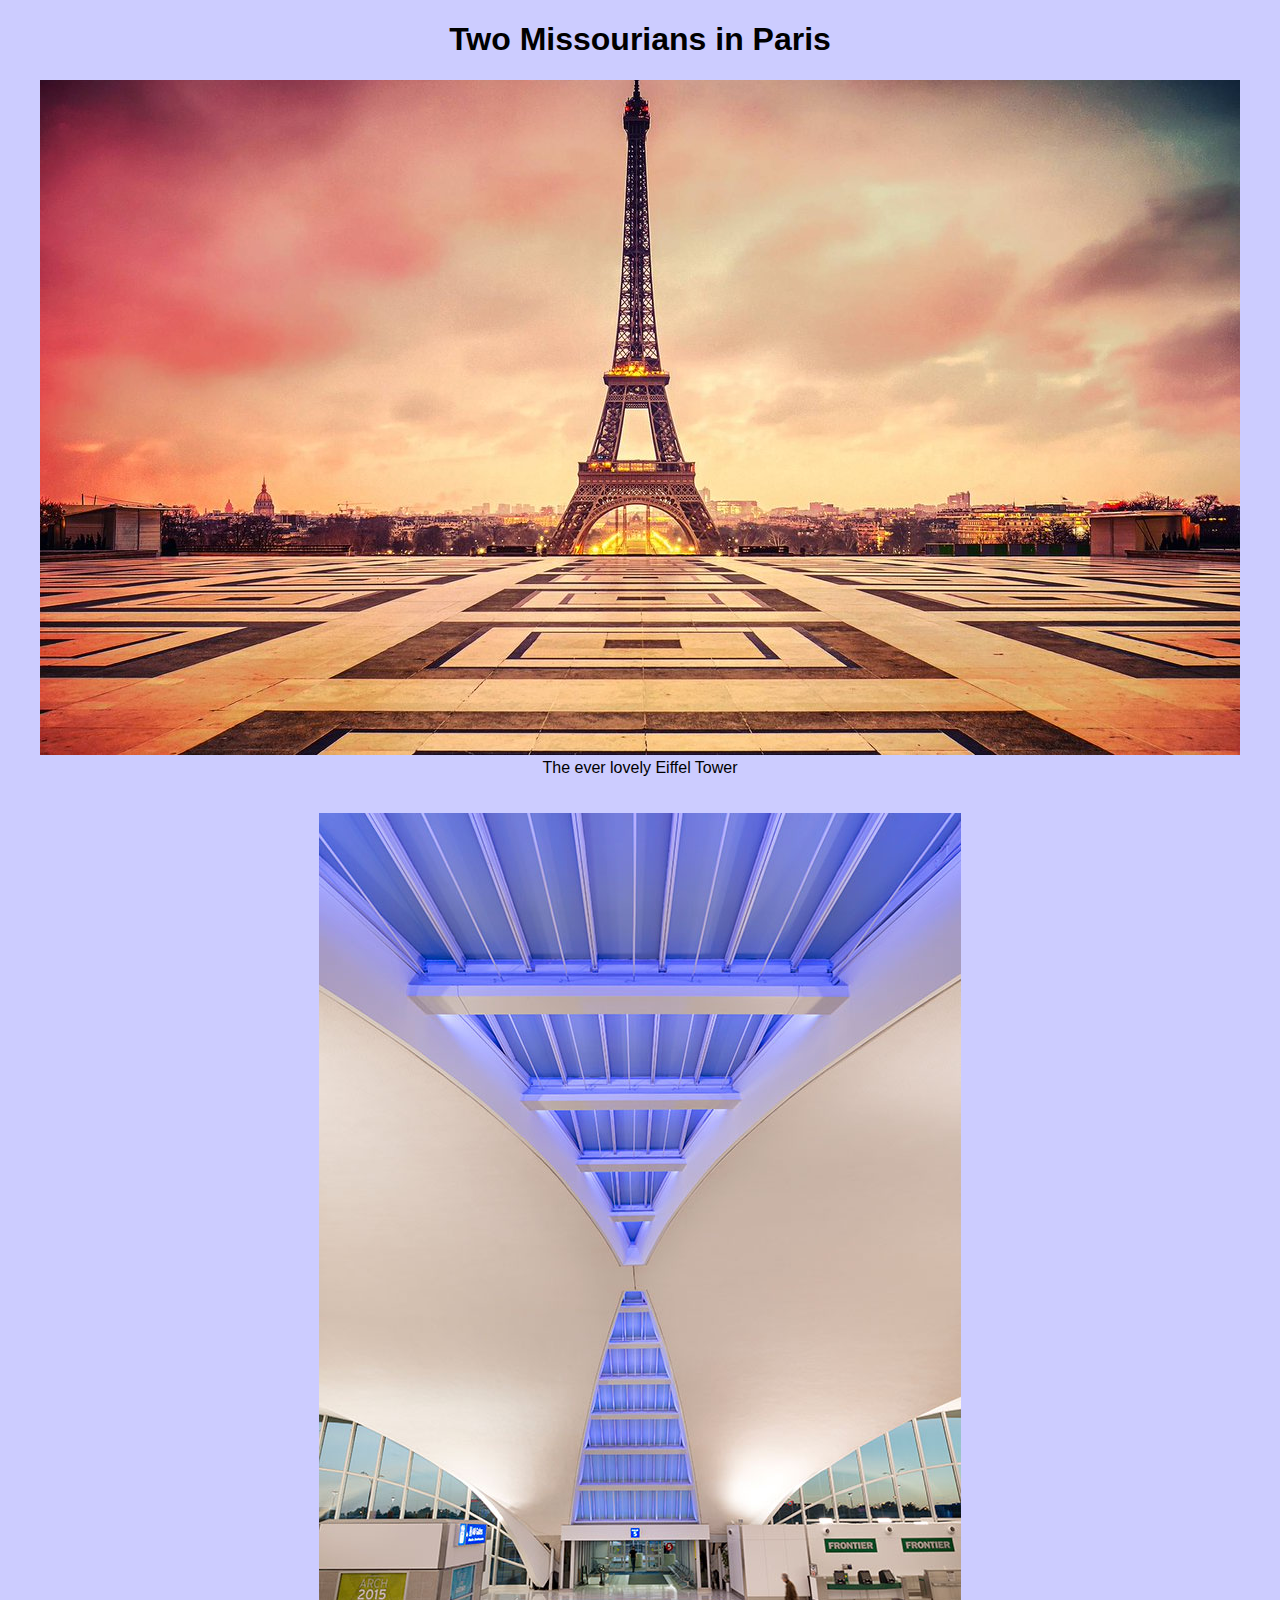
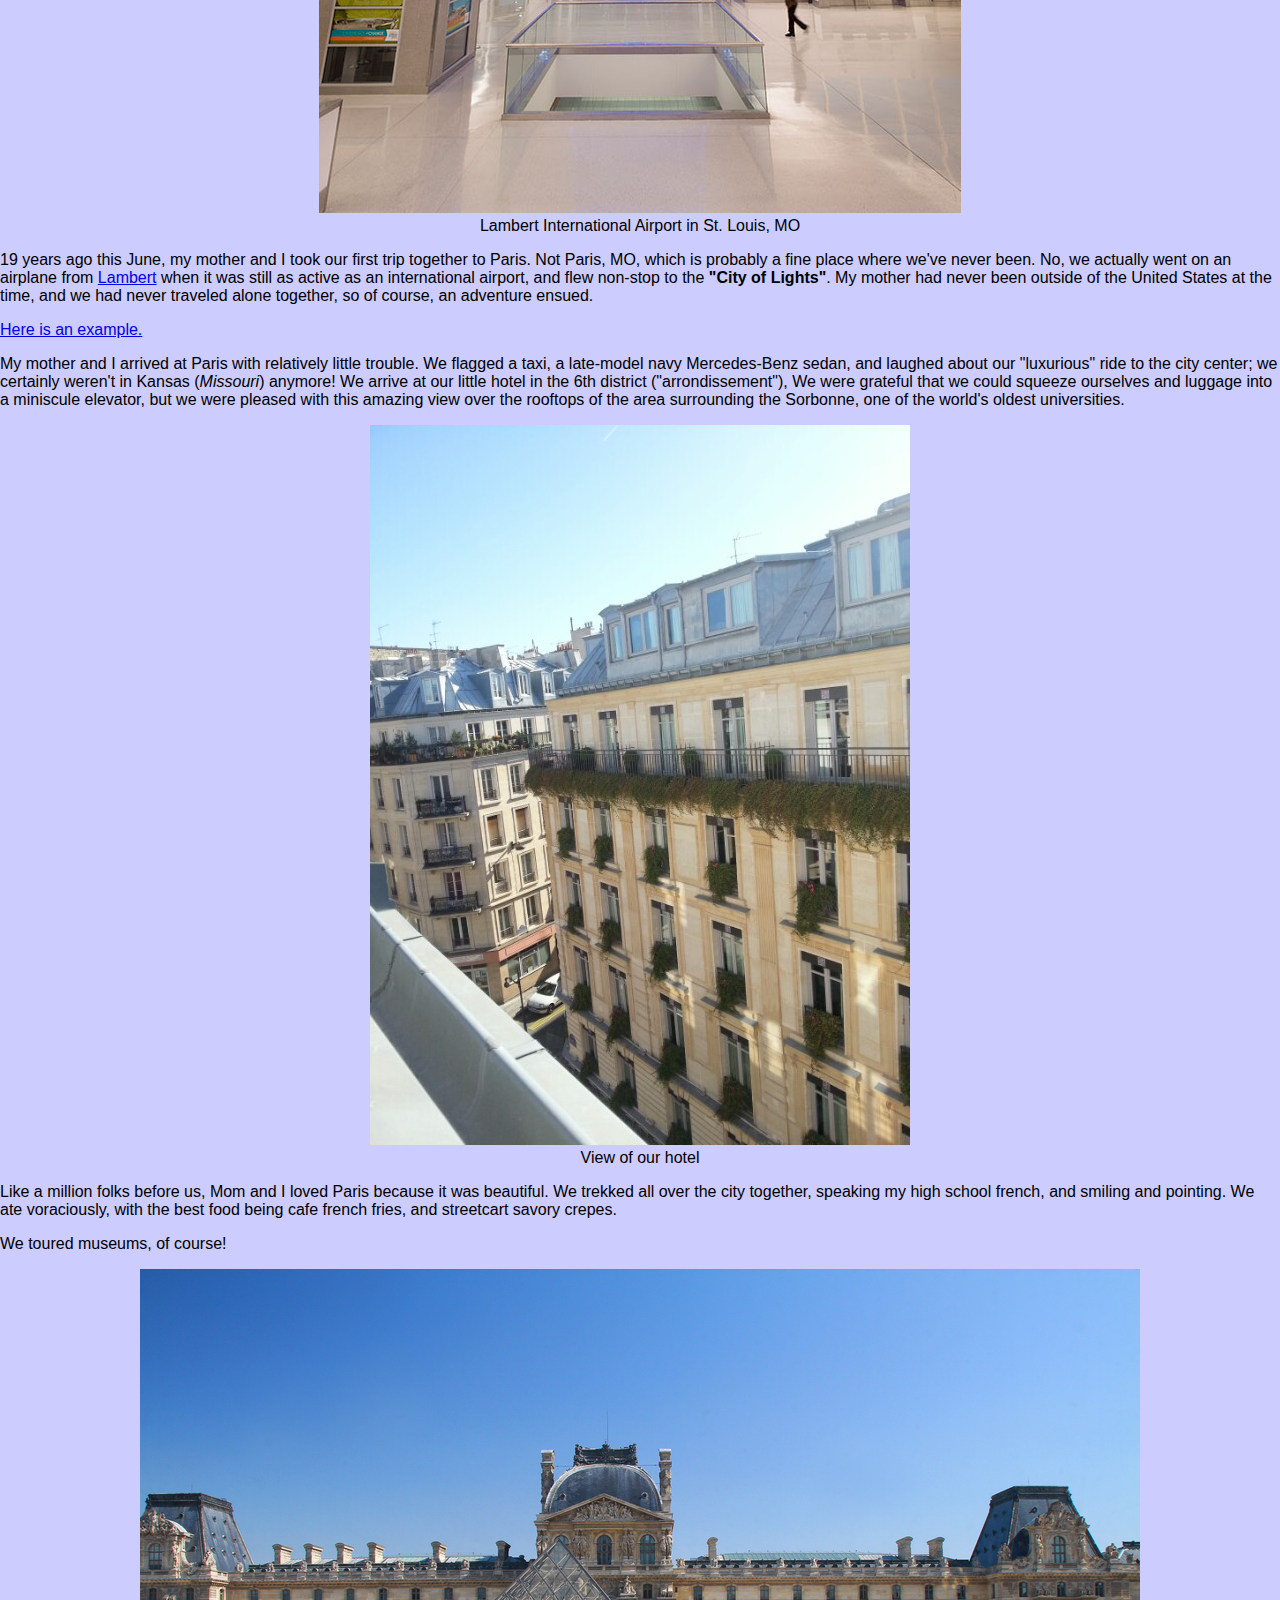
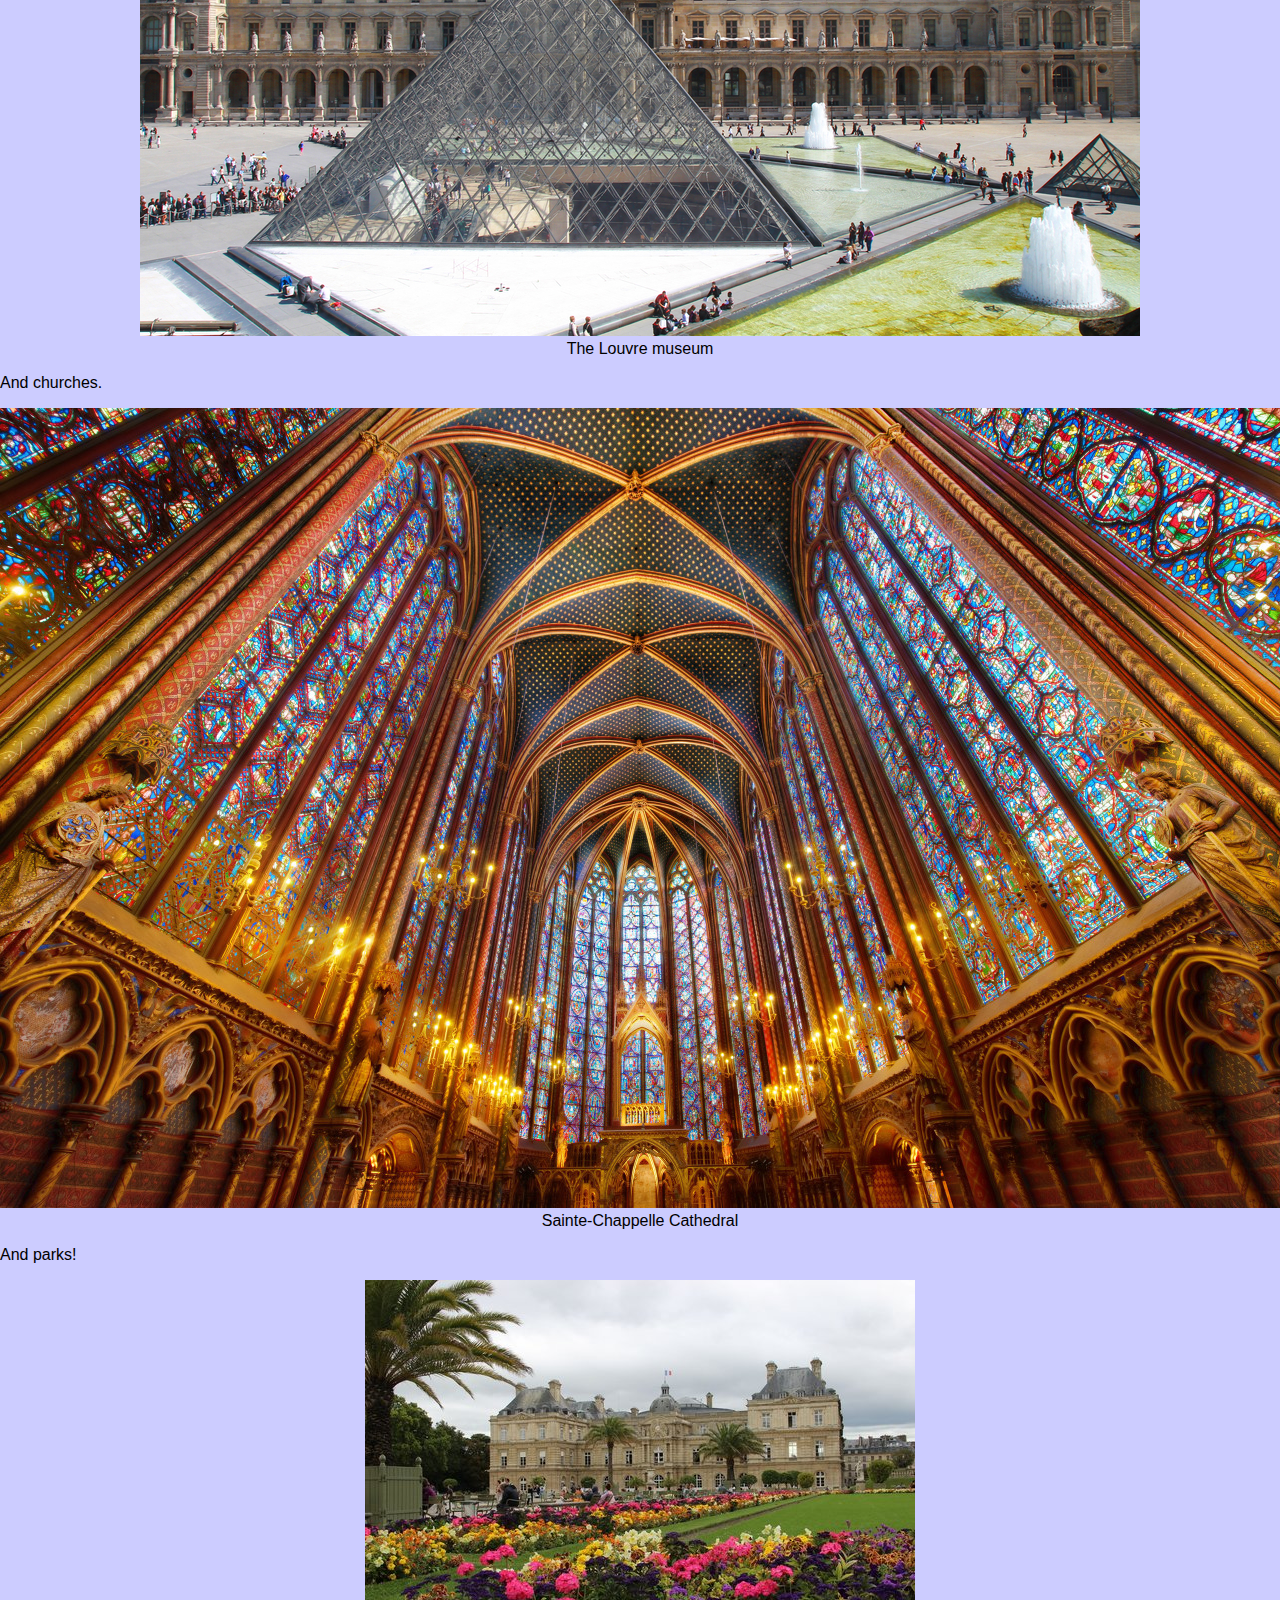
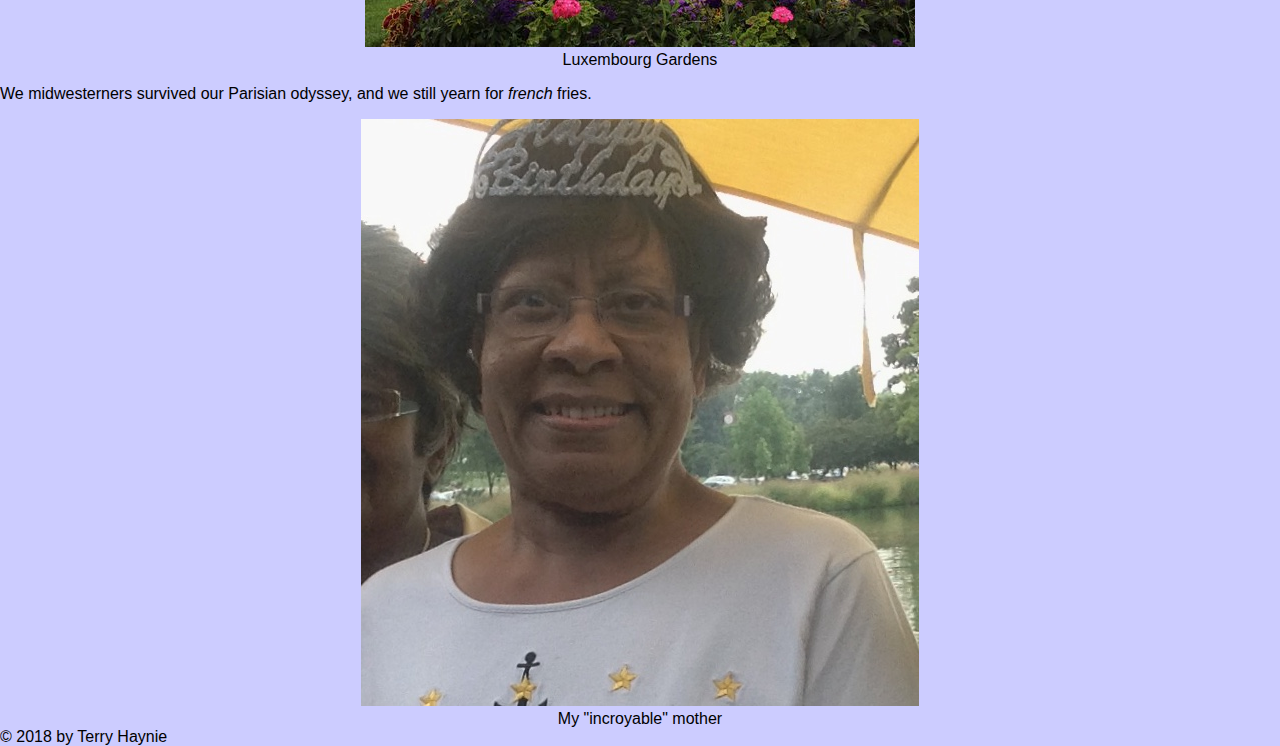
<file: index.html>
<!DOCTYPE html>
    <html>
        <head>
            <title>2 Missourians in Paris</title>
            <link rel="stylesheet" href="normalize.css">
            <link rel="stylesheet" href="styles.css">
        </head>
    <body>
        <div><h1>Two Missourians in Paris</h1></div>
        <main>
            <figure>
            <img src="images/CpCqkjEUkAA_1qp.jpg" alt="Eiffel Tower in Paris, France"/>
            <figcaption>The ever lovely Eiffel Tower</figcaption>
            <br></br>
        
            </figure>
            <figure>
            <img src="images/lambert_terminal04.jpg" alt="Lambert International Airport"/>
            <figcaption>Lambert International Airport in St. Louis, MO</figcaption>
            </figure>
            <p>19 years ago this June, my mother and I took our first trip together to Paris. Not Paris, MO, which
                is probably a fine place where we've never been. No, we actually went on an airplane from <a href=https://en.wikipedia.org/wiki/St._Louis_Lambert_International_Airport>Lambert</a>
                when it was still as active as an international airport, and flew non-stop to the<strong> "City of Lights"</strong>. My mother had 
                never been outside of the United States at the time, and we had never traveled alone together, so of
                course, an adventure ensued.<article><a href=http://hipparis.com/2016/12/21/winter-strolls-three-itineraries-for-soaking-up-the-festive-atmosphere-giveaway>Here is an example.</a></article>
                 
            </p>
             
            <p>My mother and I arrived at Paris with relatively little trouble. We flagged a taxi, a late-model navy Mercedes-Benz sedan, and laughed about our "luxurious" ride to the city center;
                we certainly weren't in Kansas (<a class="highlight">Missouri</a>) anymore!  We arrive at our little hotel in the 6th district ("arrondissement"),
                We were grateful that we could squeeze ourselves and luggage into a miniscule elevator, but we were
                pleased with this amazing view over the rooftops of the area surrounding the Sorbonne, one of   
                the world's oldest universities.
                </p>
            <figure>    
            <img src="images/34510136_qoKD-ZksHj7hJheTaGkflll31OhsqWrSkIAdIHSc00w.jpg" alt="View of Hotel Cujas Pantheon"/>
            <figcaption>View of our hotel</figcaption>
            </figure>
            <p>Like a million folks before us, Mom and I loved Paris because it was beautiful. We trekked all over the city
                together, speaking my high school french, and smiling and pointing.  We ate voraciously, with the best food being 
                cafe french fries, and streetcart savory crepes.
            </p>
                
                <p>We toured museums, of course!</p>
                <figure>
                <img src="images/louvre-pyramid.jpg?1368224782" alt="View of the Louvre museum"/>
                <figcaption>The Louvre museum</figcaption>
                </figure>
                <p>And churches.</p>
                <figure>
                <img src="images/sainte-chapelle-paris1.jpg" alt="Saint Chapelle Cathedral in Paris"/>
                <figcaption>Sainte-Chappelle Cathedral</figcaption>
                </figure>
                <p>And parks!</p>
                <figure>
                <img src="images/jardin-du-luxembourg.jpg" alt="Luxembourg Gardens"/>
                <figcaption>Luxembourg Gardens</figcaption>
                </figure>

            <p> We midwesterners survived our Parisian odyssey, and we still yearn for <a class="highlight">french</a> fries.
            </p>
            <figure>
            <img src="images/IMG_0046.jpg" alt="My 'incroyable' mother"/>
            <figcaption>My "incroyable" mother</figcaption>
            </figure>
            
        </main>
    
        <footer>
            &copy; 2018 by Terry Haynie

        </footer>
    </body>    
    </html>
</file>
<file: styles.css>
body {
    background-color:#ccccff;
    
}

h1  {
    text-align: center;
}
.imprint {
    font-style: bold;
}

figure {
    margin: 0;
    padding: 0;
    text-align: center;
}

.highlight {
    font-style: italic;
}
</file>
